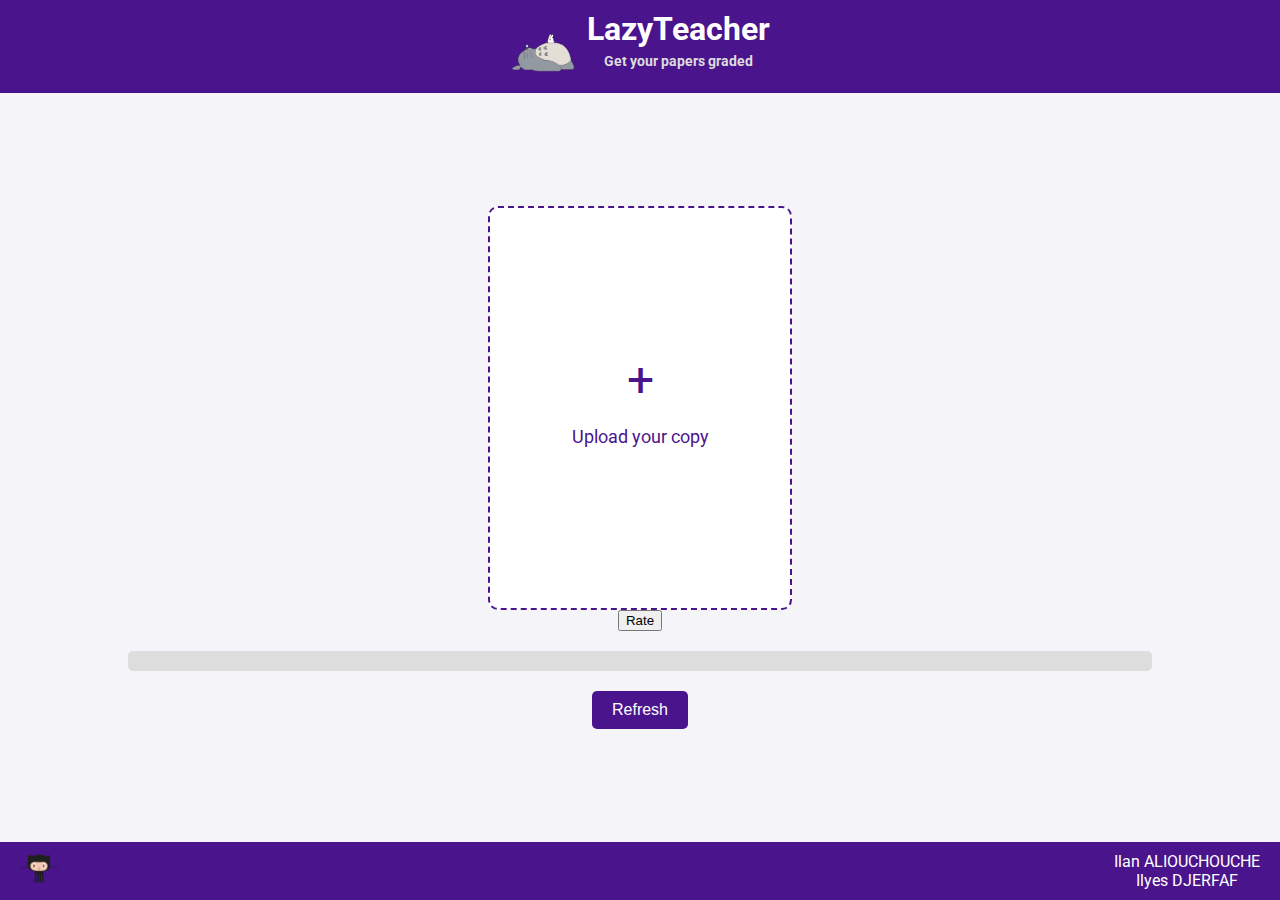
<file: app/index.html>
<!DOCTYPE html>
<html lang="fr">
<head>
    <meta charset="UTF-8">
    <meta name="viewport" content="width=device-width, initial-scale=1.0">
    <title>LazyTeacher</title>
    <link href="https://fonts.googleapis.com/css2?family=Roboto:wght@400;700&display=swap" rel="stylesheet">
    <link rel="stylesheet" href="style.css">
</head>
<body>
    <header>
        <div id="header-content">
            <img src="images/totoro.gif" alt="Totoro" id="logo">
            <div>
                <h1>LazyTeacher</h1>
                <p class="slogan">Get your papers graded</p>
            </div>
        </div>
    </header>
    <main>
        <div class="upload-area" onclick="document.getElementById('fileInput').click();">
            <input type="file" id="fileInput" accept="image/*" hidden>
            <div class="upload-icon">+</div>
            <p>Upload your copy</p>
        </div>
        <button id="uploadBtn">Rate</button>
        <div id="progressBarContainer" style="width: 80%; margin-top: 20px;">
            <div id="progressBar" style="height: 20px; background-color: #4a148c; width: 0%;"></div>
        </div>
        <div id="gradeOutput" style="display: none; margin-top: 20px; font-size: 18px;">
            The grade is: <span id="grade"></span>
        </div>
        <!-- <div id="results"></div> -->
        <button id="refreshBtn">Refresh</button>
    </main>
    <footer>
        <div class="footer-content">
            <a href="https://github.com/mlengineershub" target="_blank">
                <img src="images/git_logo.gif" alt="GitHub Logo">
            </a>
            <div class="creator-names">
                <p>Ilan ALIOUCHOUCHE</p>
                <p>Ilyes DJERFAF</p>
            </div>
        </div>
    </footer>
    <script src="script.js"></script>
</body>
</html>
</file>
<file: app/style.css>
main {
    flex: 1;
    display: flex;
    flex-direction: column;
    align-items: center;
    justify-content: flex-start;
    overflow: auto;
    padding: 20px 0;
}

html, body {
    height: 100%; 
    margin: 0;
    font-family: 'Roboto', sans-serif; 
    background: #f4f4f9; 
    color: #333;
    display: flex;
    flex-direction: column;
    overflow: hidden;
}

header #header-content {
    display: flex;
    align-items: center;
    justify-content: center;
}

header h1 {
    margin: 0;
    padding: 0;
    font-size: 32px;
}

.slogan {
    font-size: 14px;
    color: #DDD;
    margin-top: 5px;
}

.footer-content {
    display: flex;
    justify-content: space-between;
    align-items: center;
    width: 100%;
}

footer p {
    margin: 0;
    padding-right: 20px;
    color: white;
    font-size: 16px;
}

header {
    background-color: #4a148c; 
    color: white; 
    text-align: center;
    padding: 20px 0;
    font-size: 32px;
    font-weight: bold;
    display: flex;
    align-items: center;
    justify-content: center;
}

header, footer {
    flex-shrink: 0; 
    background-color: #4a148c; 
    color: white;
    text-align: center;
    padding: 10px 0; 
    font-size: 24px; 
}

footer {
    display: flex;
    align-items: center;
    justify-content: flex-start; 
    padding-left: 20px; 
}


footer img {
    height: 30px; 
}

header #logo {
    height: 50px;
    margin-right: 10px;
}


main {
    flex: 1; 
    display: flex;
    flex-direction: column;
    align-items: center;
    justify-content: center;
    overflow: auto; 
}

.upload-area {
    width: 300px;
    height: 400px;
    border-radius: 10px;
    background-color: white;
    display: flex;
    flex-direction: column;
    align-items: center;
    justify-content: center;
    border: dashed 2px #4a148c; 
    cursor: pointer; 
    position: relative; 
}

.upload-icon {
    font-size: 48px;
    color: #4a148c;
}

.upload-area p {
    font-size: 18px;
    color: #4a148c;
}

#results {
    width: 80%;
    margin-top: 30px;
    padding: 20px;
    border-radius: 10px;
    background-color: white;
    box-shadow: 0 2px 10px rgba(0, 0, 0, 0.1);
    text-align: center;
    overflow-wrap: break-word;
}

#progressBarContainer {
    width: 100%;
    background-color: #ddd;
    border-radius: 5px;
    overflow: hidden;
}

#progressBar {
    transition: width 0.4s ease-in-out;
}

#gradeOutput {
    width: auto;
    padding: 10px;
    background-color: #f4f4f9;
    color: #333;
    text-align: center;
    border-radius: 5px;
    box-shadow: 0 2px 10px rgba(0, 0, 0, 0.1);
}

#refreshBtn {
    padding: 10px 20px;
    font-size: 16px;
    background-color: #4a148c;
    color: white;
    border: none;
    border-radius: 5px;
    cursor: pointer;
    margin-top: 20px;
}
</file>
